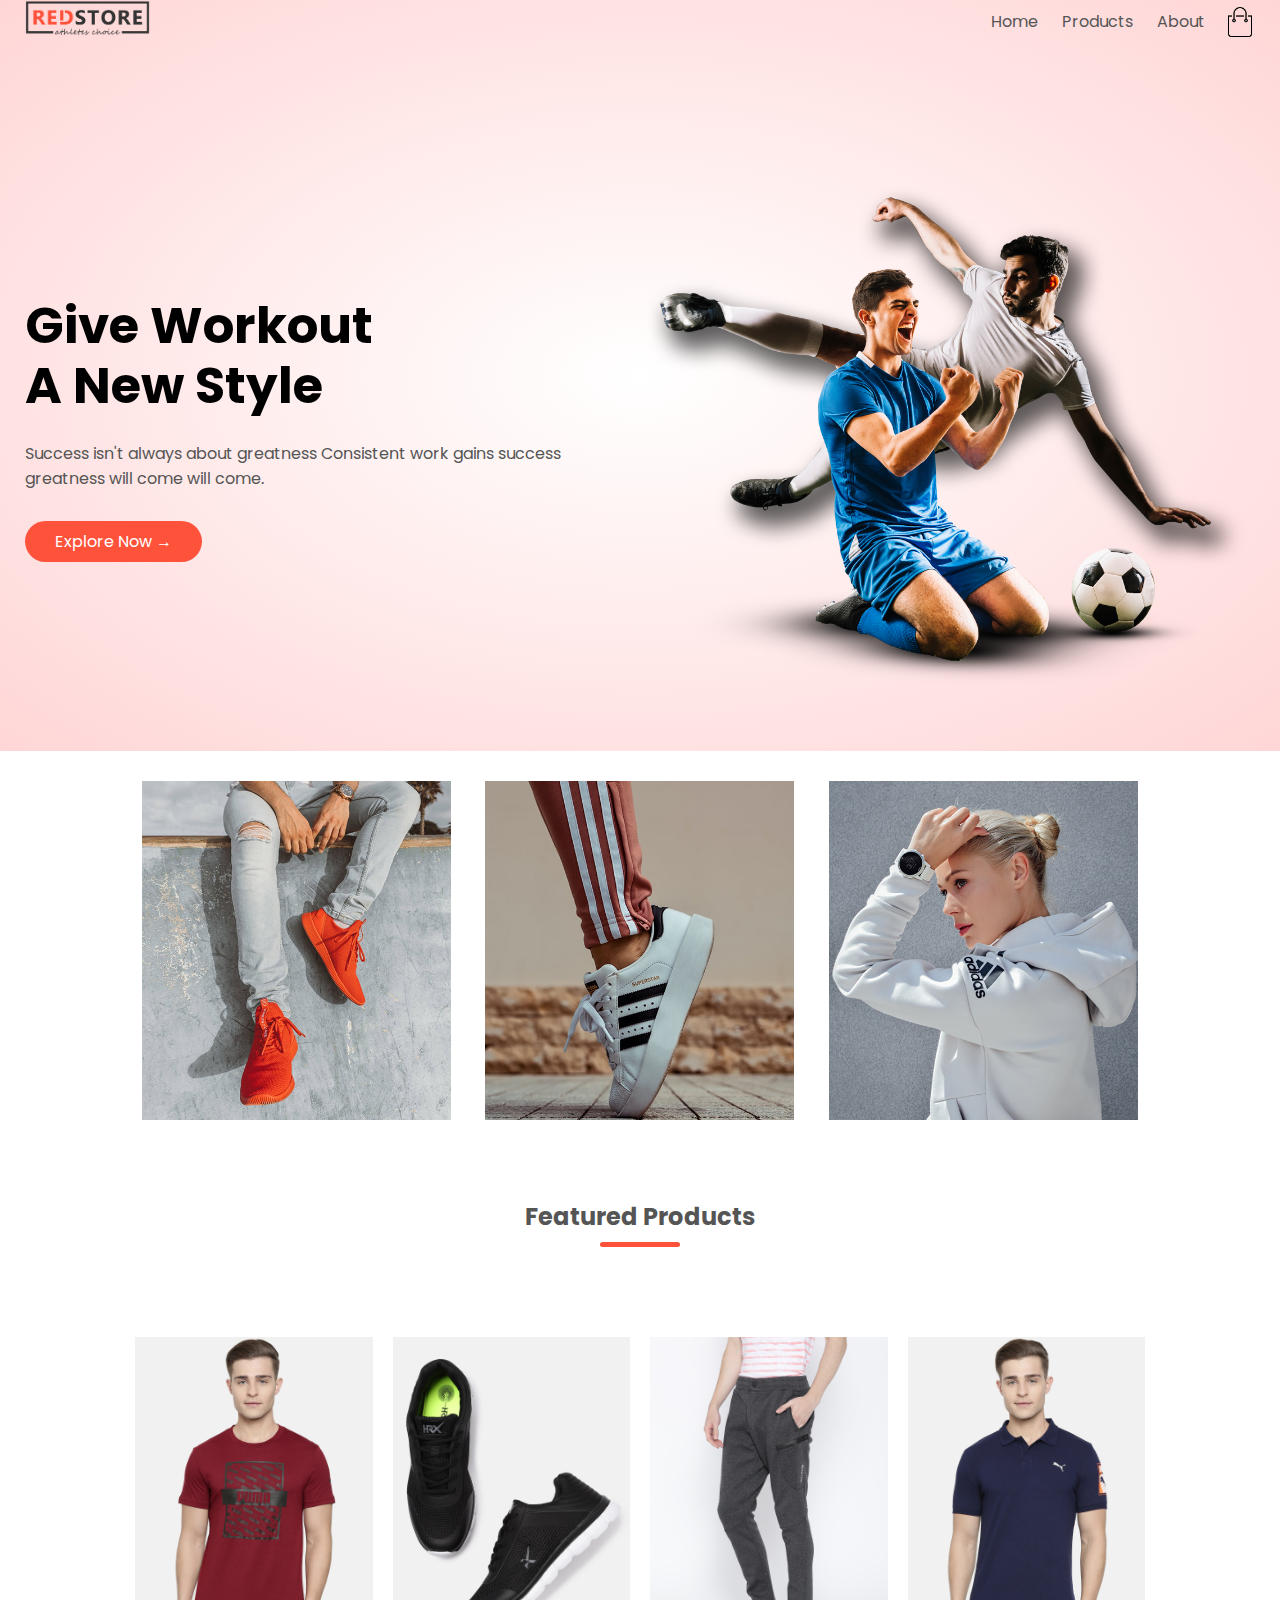
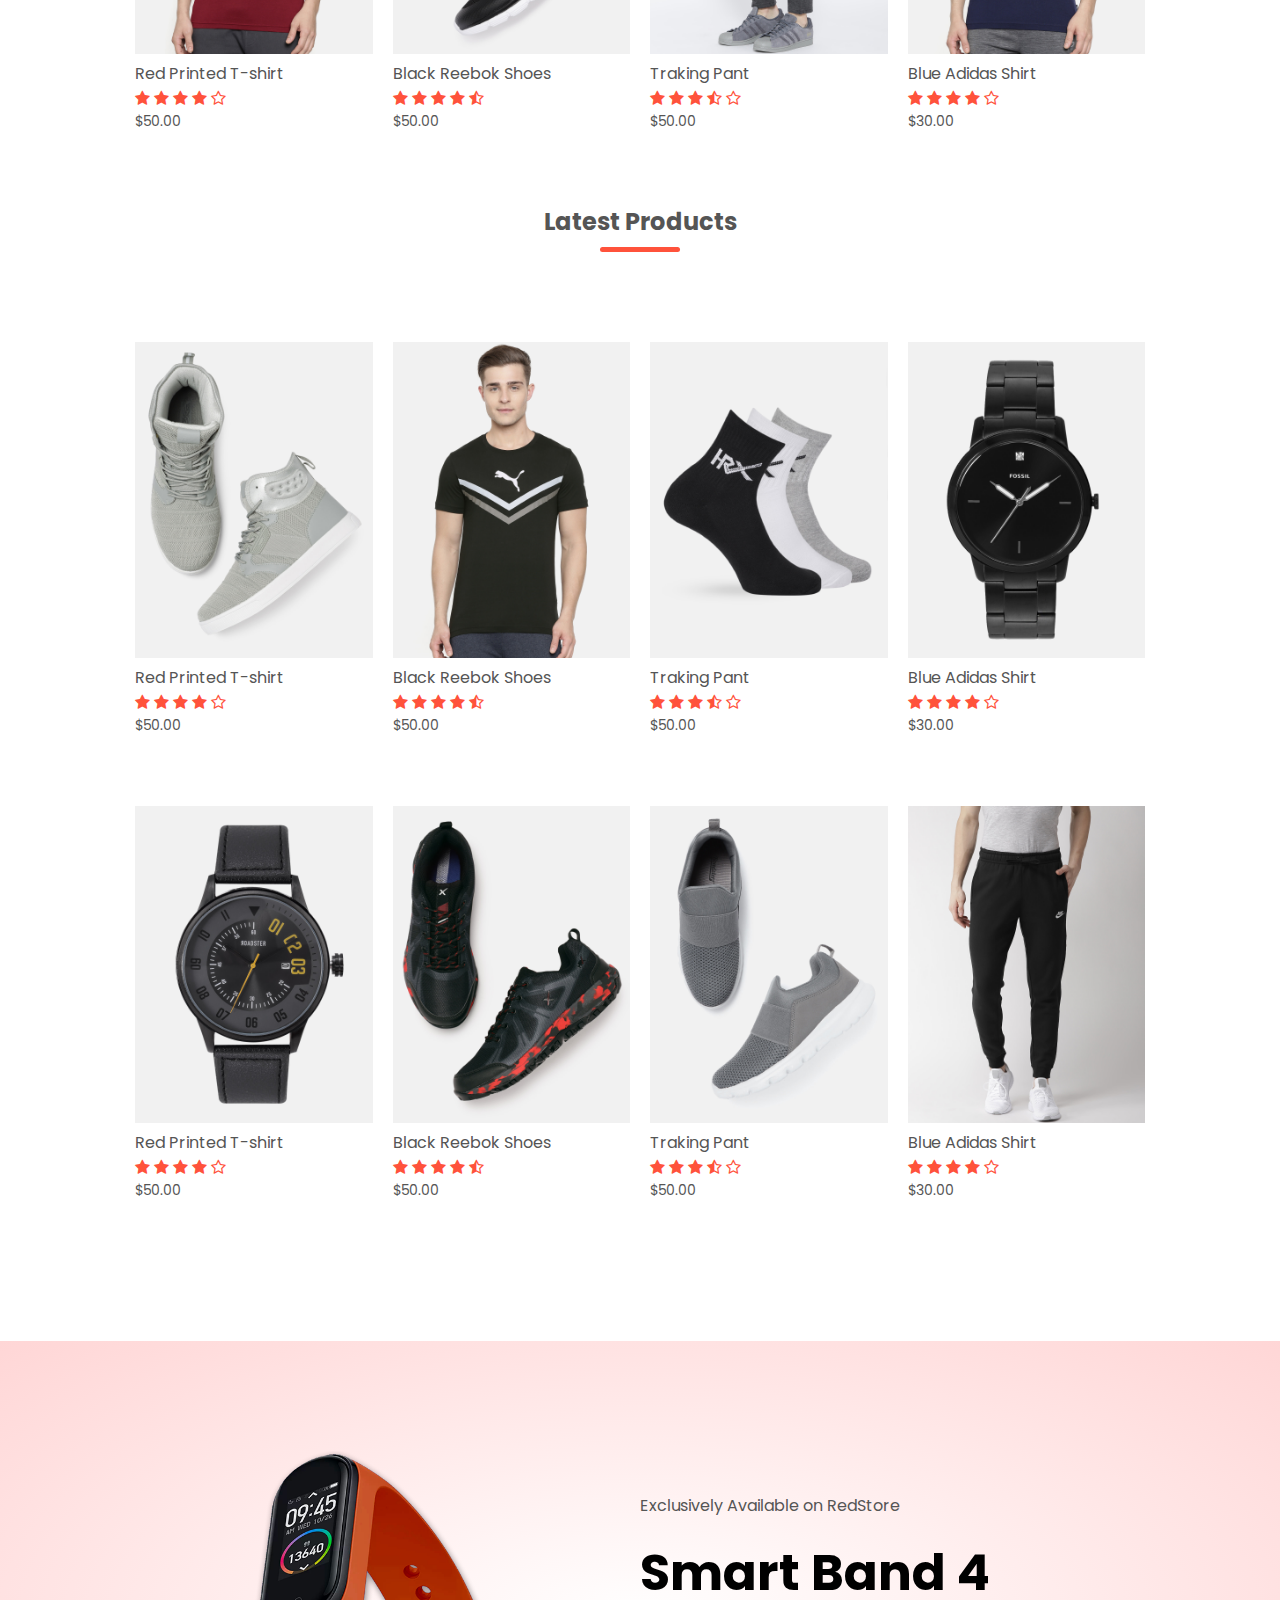
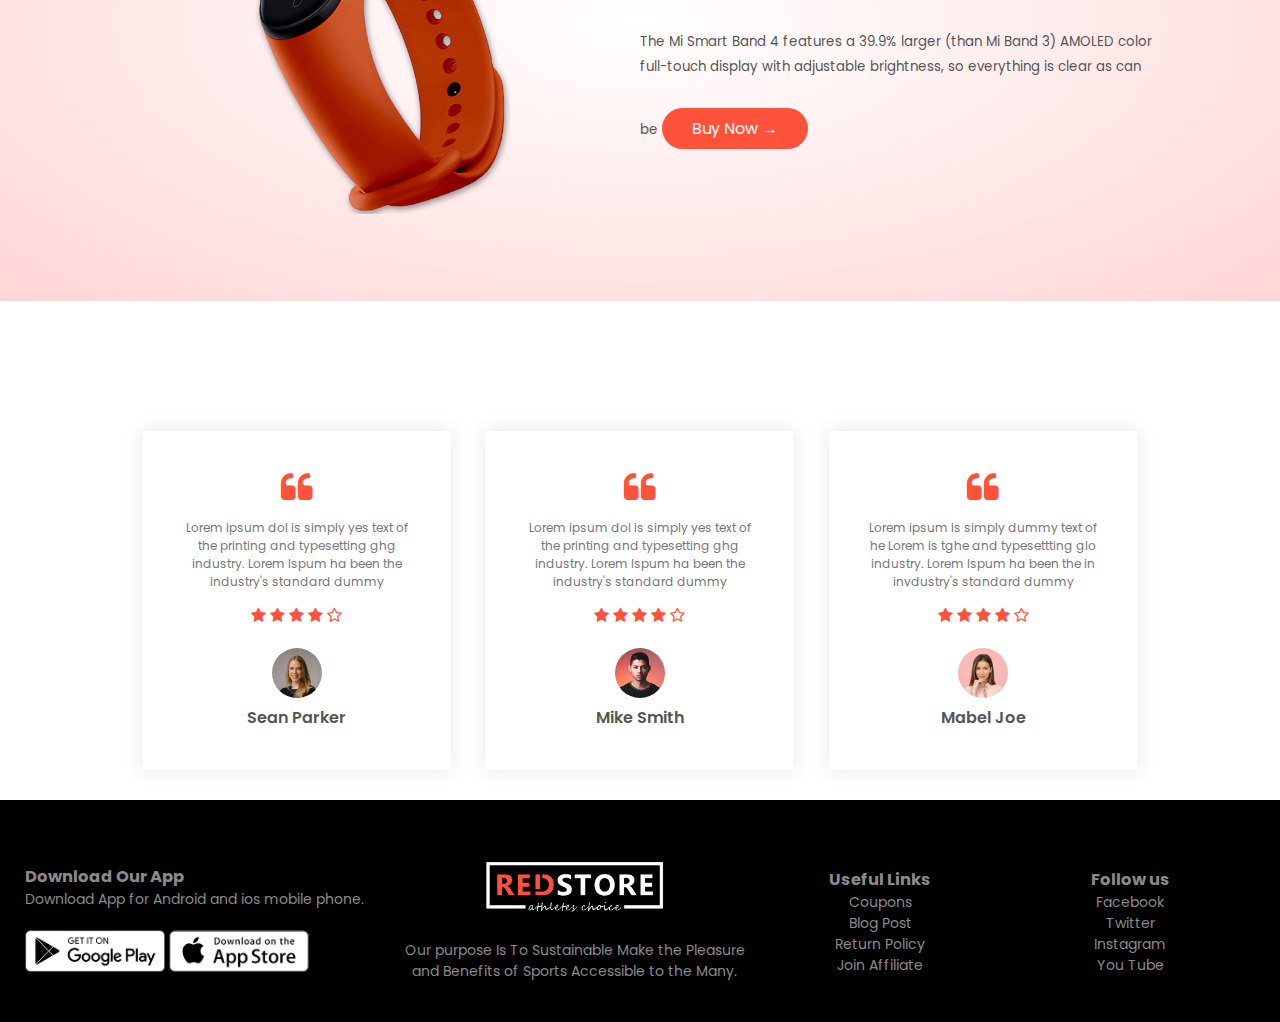
<file: index.html>
<!DOCTYPE html>
<html lang="en">
<head>
    <meta charset="UTF-8">
    <meta http-equiv="X-UA-Compatible" content="IE=edge">
    <meta name="viewport" content="width=device-width, initial-scale=1.0">
    <title>RedStore </title>
    <link rel="stylesheet" href="style.css">
    <link href="https://fonts.googleapis.com/css2?family=Poppins:wght@300;400;500;600;700&display=swap" 
    rel="stylesheet">
  
    <link rel="stylesheet" href="https://stackpath.bootstrapcdn.com/font-awesome/4.7.0/css/font-awesome.min.css">
</head>
<body>
    <div class="header">
    <div class="container">
    <div class="navbar">
        <div class="logo">
            <img src="images/logo.png" width="125px;" alt="">
        </div>
        <nav>
            <ul id="MenuItems">
                <li><a href="">Home</a></li>
                <li><a href="product.html">Products</a></li>
                <li><a href="about.html">About</a></li>
               
            </ul>
        </nav>
        <img src="images/cart.png" width="30px" height="30px" alt="">
        <img src="images/menu.png" class="menu-icon" 
        onclick ="menutoggle()">
    </div>
    <div class="row">
        <div class="col-2">
           <h1> Give Workout <br>A New Style</h1>
            <p>Success isn't always about greatness 
                 Consistent
                 work gains success greatness will come 
                will come.</p>
                <a href="" class="btn">Explore Now &#8594;</a>
        </div>
        <div class="col-2">
            <img src="images/image1.png" alt="">
        </div>
    </div>
 </div>
 </div>

 <!------- featured categories ----->
 <div class="categories">
   <div class="small-container">
    <div class="row">
        <div class="col-3">
            <img src="images/category-1.jpg" alt="">
        </div>
        <div class="col-3">
            <img src="images/category-2.jpg" alt="">
        </div>
        <div class="col-3">
            <img src="images/category-3.jpg" alt="">
        </div>
    </div>
  </div>
</div>

 <!------- featured products ----->
<div class="small-container">
    <h2 class="title">Featured Products</h2>
    <div class="row">
        <div class="col-4">
          <img src="images/product-1.jpg" alt="">
          <h4>Red Printed T-shirt</h4>
          <div class="rating">
            <i class="fa fa-star"></i>
            <i class="fa fa-star"></i>
            <i class="fa fa-star"></i>
            <i class="fa fa-star"></i>
            <i class="fa fa-star-o" aria-hidden="true"></i>
          </div>
          <p>$50.00</p>
        </div>
        <div class="col-4">
            <img src="images/product-2.jpg" alt="">
            <h4>Black Reebok Shoes</h4>
            <div class="rating">
              <i class="fa fa-star"></i>
              <i class="fa fa-star"></i>
              <i class="fa fa-star"></i>
              <i class="fa fa-star"></i>
              <i class="fa fa-star-half-o" aria-hidden="true"></i>
            </div>
            <p>$50.00</p>
          </div>
          <div class="col-4">
            <img src="images/product-3.jpg" alt="">
            <h4>Traking Pant</h4>
            <div class="rating">
              <i class="fa fa-star"></i>
              <i class="fa fa-star"></i>
              <i class="fa fa-star"></i>
              <i class="fa fa-star-half-o"></i>
              <i class="fa fa-star-o" aria-hidden="true"></i>
            </div>
            <p>$50.00</p>
          </div>
          <div class="col-4">
            <img src="images/product-4.jpg" alt="">
            <h4>Blue Adidas Shirt</h4>
            <div class="rating">
              <i class="fa fa-star"></i>
              <i class="fa fa-star"></i>
              <i class="fa fa-star"></i>
              <i class="fa fa-star"></i>
              <i class="fa fa-star-o" aria-hidden="true"></i>
            </div>
            <p>$30.00</p>
          </div>
    </div> 
    <h2 class="title">Latest Products</h2>
    <div class="row">
        <div class="col-4">
          <img src="images/product-5.jpg" alt="">
          <h4>Red Printed T-shirt</h4>
          <div class="rating">
            <i class="fa fa-star"></i>
            <i class="fa fa-star"></i>
            <i class="fa fa-star"></i>
            <i class="fa fa-star"></i>
            <i class="fa fa-star-o" aria-hidden="true"></i>
          </div>
          <p>$50.00</p>
        </div>
        <div class="col-4">
            <img src="images/product-6.jpg" alt="">
            <h4>Black Reebok Shoes</h4>
            <div class="rating">
              <i class="fa fa-star"></i>
              <i class="fa fa-star"></i>
              <i class="fa fa-star"></i>
              <i class="fa fa-star"></i>
              <i class="fa fa-star-half-o" aria-hidden="true"></i>
            </div>
            <p>$50.00</p>
          </div>
          <div class="col-4">
            <img src="images/product-7.jpg" alt="">
            <h4>Traking Pant</h4>
            <div class="rating">
              <i class="fa fa-star"></i>
              <i class="fa fa-star"></i>
              <i class="fa fa-star"></i>
              <i class="fa fa-star-half-o"></i>
              <i class="fa fa-star-o" aria-hidden="true"></i>
            </div>
            <p>$50.00</p>
          </div>
          <div class="col-4">
            <img src="images/product-8.jpg" alt="">
            <h4>Blue Adidas Shirt</h4>
            <div class="rating">
              <i class="fa fa-star"></i>
              <i class="fa fa-star"></i>
              <i class="fa fa-star"></i>
              <i class="fa fa-star"></i>
              <i class="fa fa-star-o" aria-hidden="true"></i>
            </div>
            <p>$30.00</p>
          </div>
    </div> 
    <div class="row">
        <div class="col-4">
          <img src="images/product-9.jpg" alt="">
          <h4>Red Printed T-shirt</h4>
          <div class="rating">
            <i class="fa fa-star"></i>
            <i class="fa fa-star"></i>
            <i class="fa fa-star"></i>
            <i class="fa fa-star"></i>
            <i class="fa fa-star-o" aria-hidden="true"></i>
          </div>
          <p>$50.00</p>
        </div>
        <div class="col-4">
            <img src="images/product-10.jpg" alt="">
            <h4>Black Reebok Shoes</h4>
            <div class="rating">
              <i class="fa fa-star"></i>
              <i class="fa fa-star"></i>
              <i class="fa fa-star"></i>
              <i class="fa fa-star"></i>
              <i class="fa fa-star-half-o" aria-hidden="true"></i>
            </div>
            <p>$50.00</p>
          </div>
          <div class="col-4">
            <img src="images/product-11.jpg" alt="">
            <h4>Traking Pant</h4>
            <div class="rating">
              <i class="fa fa-star"></i>
              <i class="fa fa-star"></i>
              <i class="fa fa-star"></i>
              <i class="fa fa-star-half-o"></i>
              <i class="fa fa-star-o" aria-hidden="true"></i>
            </div>
            <p>$50.00</p>
          </div>
          <div class="col-4">
            <img src="images/product-12.jpg" alt="">
            <h4>Blue Adidas Shirt</h4>
            <div class="rating">
              <i class="fa fa-star"></i>
              <i class="fa fa-star"></i>
              <i class="fa fa-star"></i>
              <i class="fa fa-star"></i>
              <i class="fa fa-star-o" aria-hidden="true"></i>
            </div>
            <p>$30.00</p>
          </div>
    </div> 
 </div>
</div>

<!------- offer ----->
<div class="offer">
    <div class="small-container">
        <div class="row">
            <div class="col-2">
                <img src="images/exclusive.png" class="offer-img" alt="">
            </div>
            <div class="col-2">
                <p>Exclusively Available on RedStore</p>
                <h1>Smart Band 4</h1>
                <small>The Mi Smart Band 4 features a 39.9% larger
                    (than Mi Band 3) AMOLED color full-touch display with
                    adjustable brightness, so everything is clear as can be
                    </small>
                    <a href="" class="btn">Buy Now &#8594;</a>
            </div>
        </div>
    </div>
</div>

<!------- Testimonials----->
<div class="testimonials">
    <div class="small-container">
        <div class="row">
            <div class="col-3">
                <i class="fa fa-quote-left"></i>
                <p>Lorem ipsum dol is simply yes text of the printing 
                   and typesetting ghg industry. Lorem Ispum ha been the
                   industry's standard dummy</p>
                    <div class="rating">
                        <i class="fa fa-star"></i>
                        <i class="fa fa-star"></i>
                        <i class="fa fa-star"></i>
                        <i class="fa fa-star"></i>
                        <i class="fa fa-star-o" aria-hidden="true"></i>
                      </div>    
                      <img src="images/user-1.png" alt="">
                      <h3>Sean Parker</h3>
            </div>
            <div class="col-3">
                <i class="fa fa-quote-left"></i>
                <p>Lorem ipsum dol is simply yes text of the printing 
                    and typesetting ghg industry. Lorem Ispum ha been the
                    industry's standard dummy </p>
                    <div class="rating">
                        <i class="fa fa-star"></i>
                        <i class="fa fa-star"></i>
                        <i class="fa fa-star"></i>
                        <i class="fa fa-star"></i>
                        <i class="fa fa-star-o" aria-hidden="true"></i>
                      </div>    
                      <img src="images/user-2.png" alt="">
                      <h3>Mike Smith</h3>
            </div>
            <div class="col-3">
                <i class="fa fa-quote-left"></i>
                <p>Lorem ipsum is simply dummy text of he 
                    Lorem is tghe and typesettting glo industry. Lorem Ispum ha been the
                    in invdustry's standard dummy
                     </p>
                    <div class="rating">
                        <i class="fa fa-star"></i>
                        <i class="fa fa-star"></i>
                        <i class="fa fa-star"></i>
                        <i class="fa fa-star"></i>
                        <i class="fa fa-star-o" aria-hidden="true"></i>
                      </div>    
                      <img src="images/user-3.png" alt="">
                      <h3>Mabel Joe</h3>
            </div>
        </div> 
      </div> 
   </div>

<!------- Footer----->
<div class="footer">
    <div class="container">
        <div class="row">
            <div class="footer-col-1">
                <h3>Download Our App</h3>
                <p>Download App for Android and ios mobile phone.</p>
                <div class="app-logo">
                  <img src="images/play-store.png" alt="">
                  <img src="images/app-store.png" alt="">
                </div>
            </div>
            <div class="footer-col-2">
              <img src="images/logo-white.png" alt="">
              <p>Our purpose Is To Sustainable Make the Pleasure and
                Benefits of Sports Accessible to the Many.</p>
           </div>
           <div class="footer-col-3">
            <h3>Useful Links</h3>
            <ul>
              <li>Coupons</li>
              <li>Blog Post</li>
              <li>Return Policy</li>
              <li>Join Affiliate</li>
            </ul>
           </div>
           <div class="footer-col-4">
            <h3>Follow us</h3>
            <ul>
              <li>Facebook</li>
              <li>Twitter</li>
              <li>Instagram</li>
              <li>You Tube</li>
            </ul>
        </div>
        </div>
    </div>
</div>
</body>
</html>
</file>
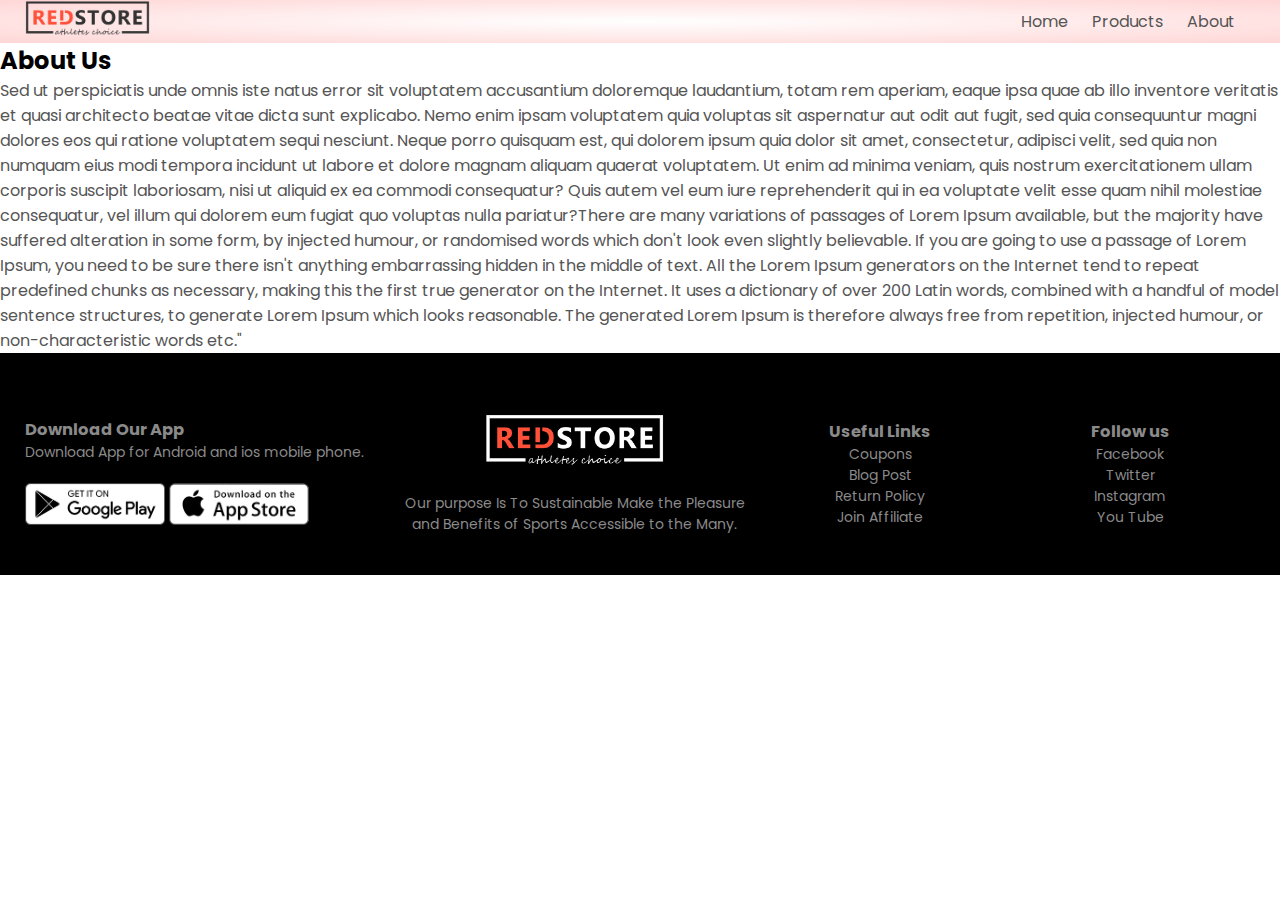
<file: about.html>
<!DOCTYPE html>
<html lang="en">
<head>
    <meta charset="UTF-8">
    <meta http-equiv="X-UA-Compatible" content="IE=edge">
    <meta name="viewport" content="width=device-width, initial-scale=1.0">
    <title>RedStore </title>
    <link rel="stylesheet" href="style.css">
    <link href="https://fonts.googleapis.com/css2?family=Poppins:wght@300;400;500;600;700&display=swap" 
    rel="stylesheet">
  
    <link rel="stylesheet" href="https://stackpath.bootstrapcdn.com/font-awesome/4.7.0/css/font-awesome.min.css">
</head>
<body>
    <div class="header">
    <div class="container">
    <div class="navbar">
        <div class="logo">
            <img src="images/logo.png" width="125px;" alt="">
        </div>
        <nav>
            <ul id="MenuItems">
                <li><a href="index.html">Home</a></li>
                <li><a href="product.html">Products</a></li>
                <li><a href="">About</a></li>
               
            </ul>
        </nav>   
    </div>
   
 </div>
 </div>
 <div class="paragraph">
    <h2>About Us</h2>
    <p>Sed ut perspiciatis unde omnis iste natus error sit voluptatem accusantium doloremque laudantium, totam rem aperiam, eaque ipsa quae ab illo inventore veritatis et quasi architecto beatae vitae dicta sunt explicabo. Nemo enim ipsam voluptatem quia voluptas sit aspernatur aut odit aut fugit, sed quia consequuntur magni dolores eos qui ratione voluptatem sequi nesciunt. Neque porro quisquam est, qui dolorem ipsum quia dolor sit amet, consectetur, adipisci velit, sed quia non numquam eius modi tempora incidunt ut labore et dolore magnam aliquam quaerat voluptatem. Ut enim ad minima veniam, quis nostrum exercitationem ullam corporis suscipit laboriosam, nisi ut aliquid ex ea commodi consequatur? Quis autem vel eum iure reprehenderit qui in ea voluptate 
        velit esse quam nihil molestiae consequatur, vel illum qui dolorem eum fugiat quo voluptas nulla pariatur?There are many variations of passages of Lorem Ipsum available, but the majority have suffered alteration in some form, by injected humour, or randomised words which don't look even slightly believable. If you are going to use a passage of Lorem Ipsum, you need to be sure there isn't anything embarrassing hidden in the middle of text. All the Lorem Ipsum generators on the Internet tend to repeat predefined chunks as necessary, making this the first true generator on the Internet. It uses a dictionary of over 200 Latin words, combined with a handful of model sentence structures, to generate Lorem Ipsum which looks reasonable. The generated 
        Lorem Ipsum is therefore always free from repetition, injected humour, or non-characteristic words etc."
    </p>
 </div>

<!------- Footer----->
<div class="footer">
    <div class="container">
        <div class="row">
            <div class="footer-col-1">
                <h3>Download Our App</h3>
                <p>Download App for Android and ios mobile phone.</p>
                <div class="app-logo">
                  <img src="images/play-store.png" alt="">
                  <img src="images/app-store.png" alt="">
                </div>
            </div>
            <div class="footer-col-2">
              <img src="images/logo-white.png" alt="">
              <p>Our purpose Is To Sustainable Make the Pleasure and
                Benefits of Sports Accessible to the Many.</p>
           </div>
           <div class="footer-col-3">
            <h3>Useful Links</h3>
            <ul>
              <li>Coupons</li>
              <li>Blog Post</li>
              <li>Return Policy</li>
              <li>Join Affiliate</li>
            </ul>
           </div>
           <div class="footer-col-4">
            <h3>Follow us</h3>
            <ul>
              <li>Facebook</li>
              <li>Twitter</li>
              <li>Instagram</li>
              <li>You Tube</li>
            </ul>
        </div>
        </div>
    </div>
</div>
</body>
</html>
</file>
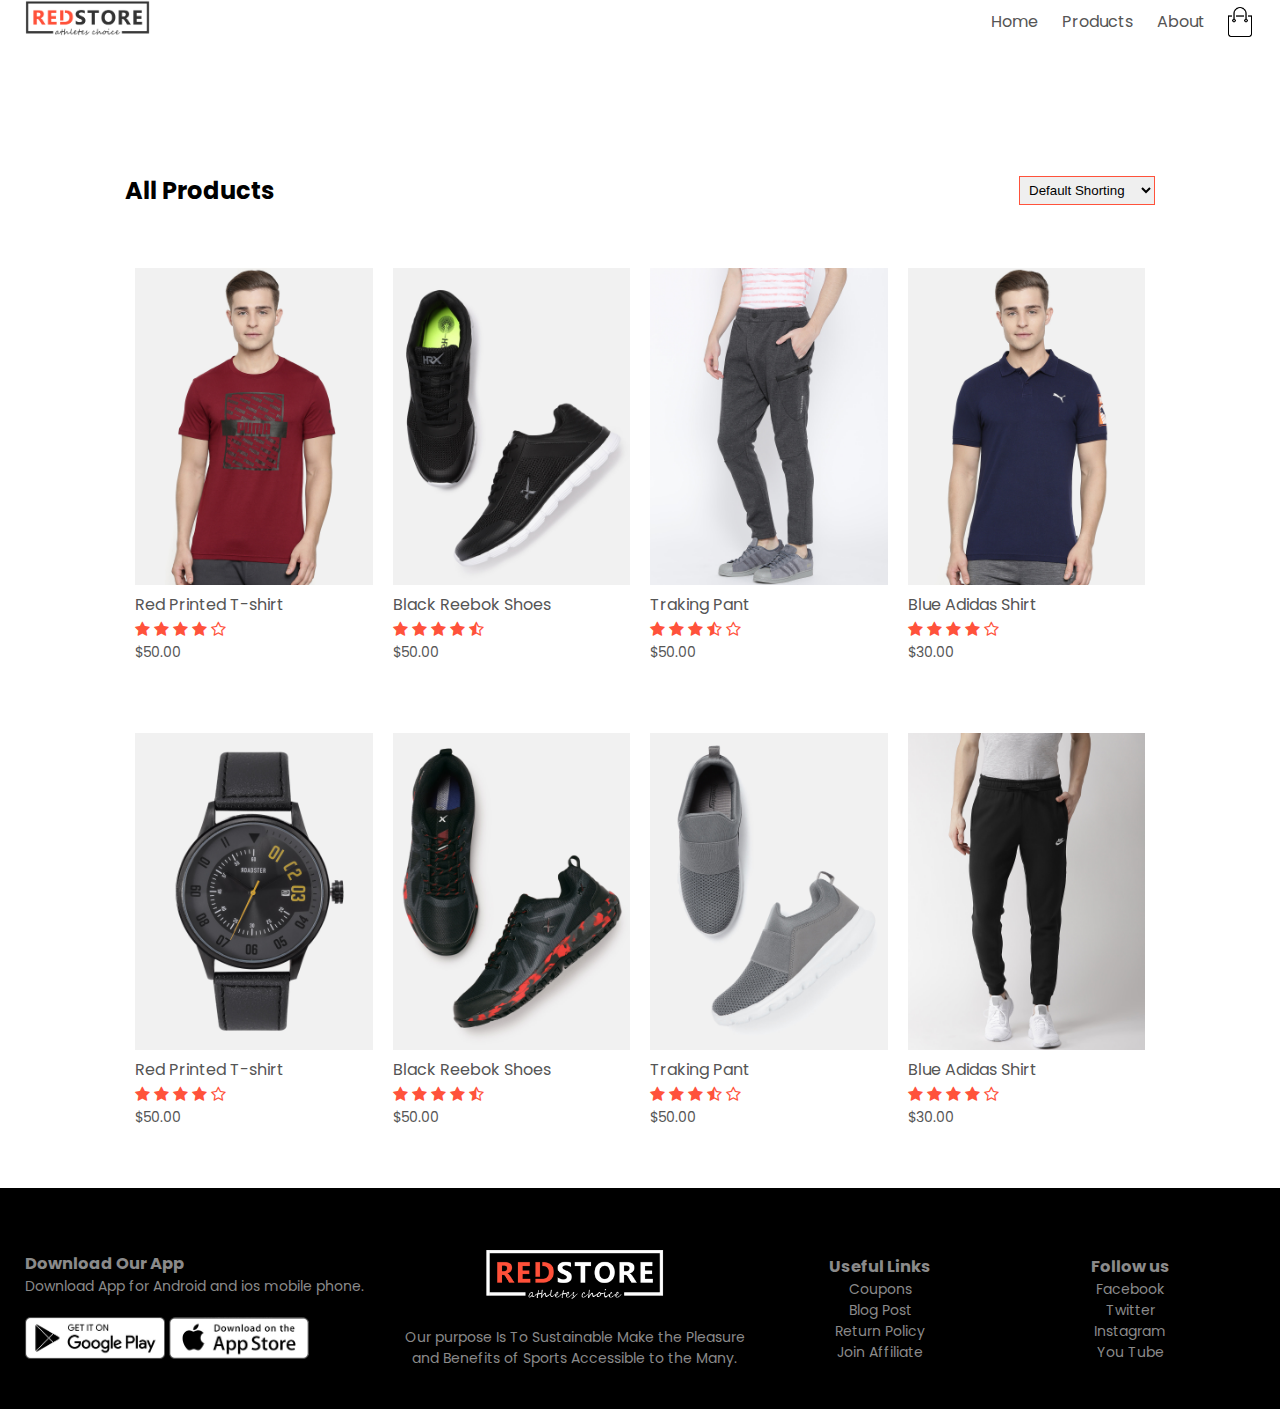
<file: product.html>
<!DOCTYPE html>
<html lang="en">
<head>
    <meta charset="UTF-8">
    <meta http-equiv="X-UA-Compatible" content="IE=edge">
    <meta name="viewport" content="width=device-width, initial-scale=1.0">
    <title>All Products - RedStore </title>
    <link rel="stylesheet" href="style.css">
    <link href="https://fonts.googleapis.com/css2?family=Poppins:wght@300;400;500;600;700&display=swap" 
    rel="stylesheet">
    <link rel="stylesheet" href="https://stackpath.bootstrapcdn.com/font-awesome/4.7.0/css/font-awesome.min.css">
</head>
<body>
 
    <div class="container">
    <div class="navbar">
        <div class="logo">
            <img src="images/logo.png" width="125px;" alt="">
        </div>
        <nav>
            <ul id="MenuItems">
                <li><a href="index.html">Home</a></li>
                <li><a href="">Products</a></li>
                <li><a href="about.html">About</a></li>
                
            </ul>
        </nav>
        <img src="images/cart.png" width="30px" height="30px" alt="">
        <img src="images/menu.png" class="menu-icon" >
    </div>
 </div>

<div class="small-container">
    <div class="row row-2">
        <h2>All Products</h2>
        <select>
            <option>Default Shorting</option>
            <option>Default by price</option>
            <option>Sort by popularity</option>
            <option>Sort by rating</option>
        </select>
    </div>
    <div class="row">
        <div class="col-4">
          <img src="images/product-1.jpg" alt="">
          <h4>Red Printed T-shirt</h4>
          <div class="rating">
            <i class="fa fa-star"></i>
            <i class="fa fa-star"></i>
            <i class="fa fa-star"></i>
            <i class="fa fa-star"></i>
            <i class="fa fa-star-o" aria-hidden="true"></i>
          </div>
          <p>$50.00</p>
        </div>
        <div class="col-4">
            <img src="images/product-2.jpg" alt="">
            <h4>Black Reebok Shoes</h4>
            <div class="rating">
              <i class="fa fa-star"></i>
              <i class="fa fa-star"></i>
              <i class="fa fa-star"></i>
              <i class="fa fa-star"></i>
              <i class="fa fa-star-half-o" aria-hidden="true"></i>
            </div>
            <p>$50.00</p>
          </div>
          <div class="col-4">
            <img src="images/product-3.jpg" alt="">
            <h4>Traking Pant</h4>
            <div class="rating">
              <i class="fa fa-star"></i>
              <i class="fa fa-star"></i>
              <i class="fa fa-star"></i>
              <i class="fa fa-star-half-o"></i>
              <i class="fa fa-star-o" aria-hidden="true"></i>
            </div>
            <p>$50.00</p>
          </div>
          <div class="col-4">
            <img src="images/product-4.jpg" alt="">
            <h4>Blue Adidas Shirt</h4>
            <div class="rating">
              <i class="fa fa-star"></i>
              <i class="fa fa-star"></i>
              <i class="fa fa-star"></i>
              <i class="fa fa-star"></i>
              <i class="fa fa-star-o" aria-hidden="true"></i>
            </div>
            <p>$30.00</p>
          </div>
    </div> 

    <div class="row">
        <div class="col-4">
          <img src="images/product-9.jpg" alt="">
          <h4>Red Printed T-shirt</h4>
          <div class="rating">
            <i class="fa fa-star"></i>
            <i class="fa fa-star"></i>
            <i class="fa fa-star"></i>
            <i class="fa fa-star"></i>
            <i class="fa fa-star-o" aria-hidden="true"></i>
          </div>
          <p>$50.00</p>
        </div>
        <div class="col-4">
            <img src="images/product-10.jpg" alt="">
            <h4>Black Reebok Shoes</h4>
            <div class="rating">
              <i class="fa fa-star"></i>
              <i class="fa fa-star"></i>
              <i class="fa fa-star"></i>
              <i class="fa fa-star"></i>
              <i class="fa fa-star-half-o" aria-hidden="true"></i>
            </div>
            <p>$50.00</p>
          </div>
          <div class="col-4">
            <img src="images/product-11.jpg" alt="">
            <h4>Traking Pant</h4>
            <div class="rating">
              <i class="fa fa-star"></i>
              <i class="fa fa-star"></i>
              <i class="fa fa-star"></i>
              <i class="fa fa-star-half-o"></i>
              <i class="fa fa-star-o" aria-hidden="true"></i>
            </div>
            <p>$50.00</p>
          </div>
          <div class="col-4">
            <img src="images/product-12.jpg" alt="">
            <h4>Blue Adidas Shirt</h4>
            <div class="rating">
              <i class="fa fa-star"></i>
              <i class="fa fa-star"></i>
              <i class="fa fa-star"></i>
              <i class="fa fa-star"></i>
              <i class="fa fa-star-o" aria-hidden="true"></i>
            </div>
            <p>$30.00</p>
          </div>
    </div> 
 </div>
</div>

<!------- Footer----->
<div class="footer">
    <div class="container">
        <div class="row">
            <div class="footer-col-1">
                <h3>Download Our App</h3>
                <p>Download App for Android and ios mobile phone.</p>
                <div class="app-logo">
                  <img src="images/play-store.png" alt="">
                  <img src="images/app-store.png" alt="">
                </div>
            </div>
            <div class="footer-col-2">
              <img src="images/logo-white.png" alt="">
              <p>Our purpose Is To Sustainable Make the Pleasure and
                Benefits of Sports Accessible to the Many.</p>
           </div>
           <div class="footer-col-3">
            <h3>Useful Links</h3>
            <ul>
              <li>Coupons</li>
              <li>Blog Post</li>
              <li>Return Policy</li>
              <li>Join Affiliate</li>
            </ul>
           </div>
           <div class="footer-col-4">
            <h3>Follow us</h3>
            <ul>
              <li>Facebook</li>
              <li>Twitter</li>
              <li>Instagram</li>
              <li>You Tube</li>
            </ul>
        </div>
        </div>
    </div>
</div>
</body>
</html>
</file>
<file: style.css>
*{
    margin: 0;
    padding: 0;
    box-sizing: border-box;
}
body{
    font-family: 'Poppins', sans-serif;
}
.navbar{
    display: flex;
    align-items: center;
    padding : 2 rem;
}
nav{
    flex: 1;
    text-align: right;
}
nav ul{
    display: inline-block;
    list-style-type: none;

}
nav ul li{
    display: inline-block;
    margin-right: 20px;
}
a{
    text-decoration: none;
    color: #555;
}
p{
    color: #555;
}
.container{
    max-width: 1300px;
    margin: auto;
    padding-left: 25px;
    padding-right: 25px;

}
.row{
    display: flex;
    align-items: center;
    flex-wrap: wrap;
    justify-content: space-around;
}
.col-2{
    flex-basis: 50%;
    min-width: 300px;
}
.col-2 img{
    max-width: 100%;
    padding: 50px 0;
}
.col-2 h1{
    font-size: 50px;
    line-height: 60px;
    margin: 25px 0;
}
.btn{
    display: inline-block;
    background: #ff523b;
    color: #fff;
    padding: 8px 30px;
    margin: 30px 0;
    border-radius: 30px;
   
}
.btn:hover{
    background: #563434;
}

.header{
    background: radial-gradient(#fff,#ffd6d6);
}
.header .row{
   margin-top: 70px;
}
.categories{
    margin: 70 0;

}
.col-3{
    flex-basis: 30%;
    min-width: 250px;
    margin-bottom: 30px;
}
.col-3 img{
    width: 100%
}
.small-container{
    max-width: 1080px;
    margin: auto;
    padding-top: 30px;
    padding-left: 25px;
    padding-right: 25px;
}
.col-4{
    flex-basis: 25%;
    padding: 10px;
    min-width: 200px;
    margin-bottom: 50px;
    transition: transform 0.5s;
}
.col-4 img{
    width: 100%;
}
.title{
    text-align: center;
    margin: 0 auto 80px;
    position: relative;
    line-height: 60px;
    color: #555;
}
.title::after{
    content: '';
    background: #ff523b;
    width: 80px;
    height: 5px;
    border-radius: 5px;
    position: absolute;
    bottom: 0;
    left: 50%;
    transform: translateX(-50%);
}
h4{
    color: #555;
    font-weight: normal;
}
.col-4 p{
    font-size: 14px;
}
.rating .fa{
    color: #ff523b;
}
.col-4:hover{
    transform: translateY(-5px);
}

/*------offer-----*/
.offer{
    background: radial-gradient(#fff,#ffd6d6);
    margin-top: 80px;
    padding: 30px 0;
}
.col-2 .offer-img{
    padding: 50px;
}
small{
    color: #555;
}

/*------testimonials-----*/

.testimonials{
    padding-top: 100px;
}
.testimonials .col-3{
    text-align: center;
    padding: 40px;
    box-shadow: 0 0 20px 0px rgba(0,0,0,0.1)
 
}
.testimonials .col-3 img{
    width: 50px;
    margin-top: 20px;
    border-radius: 50%;
}
.testimonials .col-3:hover{
    transform: translateY(-10px);

}
.fa.fa-quote-left{
    font-size: 34px;
    color: #ff523b;
}
.col-3 p{
    font-size: 12px;
    margin: 12px 0;
    color: #777;
}
.testimonials .col-3 h3{
    font-weight: 600;
    color: #555;
    font-size: 16px;
}

/*------testimonials-----*/

.footer{
    background: #000;
    color: #8a8a8a;
    font-size: 14px;
    padding: 60px 0 20px;
}
.footer p{
    color: #8a8a8a;
}
.foter h3{
    color: #fff;
    margin-bottom: 20px;
}
.footer-col-1, .footer-col-2, .footer-col-3, .footer-col-4{
    min-width: 250px;
    margin-bottom: 20px;
}
.footer-col-1{
    flex-basis: 30%;

}
.footer-col-2{
    flex: 1;
    text-align: center;
    
}
.footer-col-2 img{
    width: 180px;
    margin-bottom: 20px;
}
.footer-col-3, .footer-col-4{
    flex-basis: 12%;
    text-align: center;
}
ul{
    list-style-type: none;
}
.app-logo{
    margin-top: 20px;
}
.app-logo img{
    width: 140px;
}
.menu-icon{
    width: 28px;
    margin-left: 20px;
    display: none;
}
/*-------all products----*/
.row-2{
    justify-content: space-between;
    margin: 100px auto 50px;
}
select{
    border: 1px solid #ff523b;
    padding: 5px;
}
/*------media query for menu-----*/

@media only screen and (max-width: 800px){
    nav ul{
        position: absolute;
        top: 70px;
        left: 0;
        background: #333;
        width: 100%;
    }
    nav ul li{
        display: block;
        margin-right: 50px;
        margin-top: 10px;
        margin-bottom: 10px;
    }
    nav ul li a{
        color: #fff;
    }
    .menu-icon{
        display: block;
        cursor: pointer;
    }
    
}
</file>
